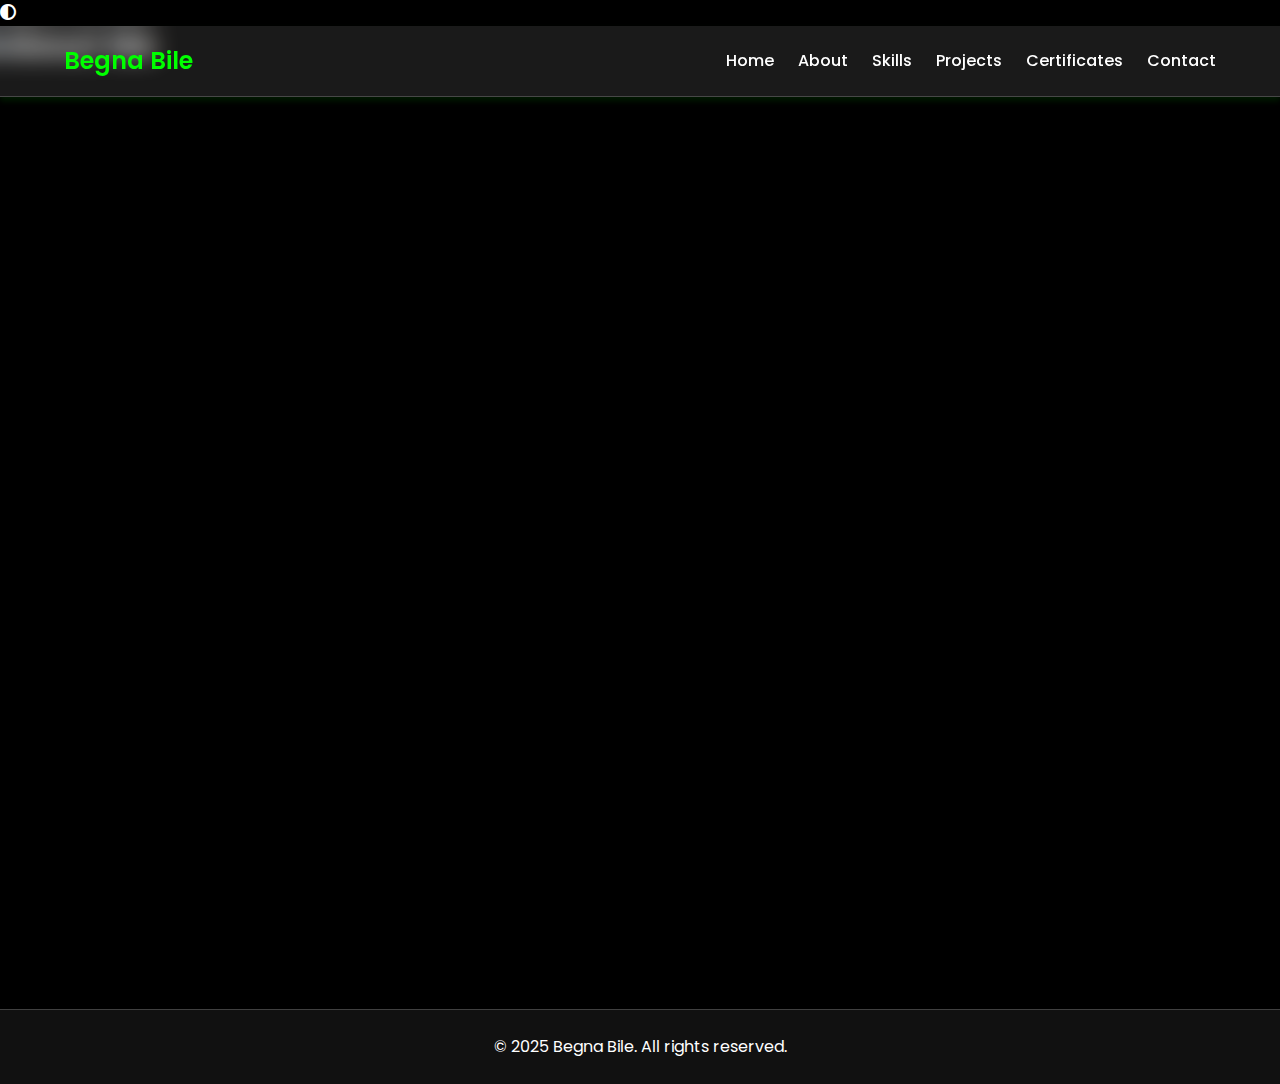
<file: about.html>
<!DOCTYPE html>
<html lang="en">
<head>
  <meta charset="UTF-8" />
  <meta name="viewport" content="width=device-width, initial-scale=1.0"/>
  <title>About - Begna Bile Portfolio</title>
  <link rel="stylesheet" href="styles.css" />
  <link rel="stylesheet" href="https://cdnjs.cloudflare.com/ajax/libs/font-awesome/6.0.0/css/all.min.css"/>
  <link href="https://fonts.googleapis.com/css2?family=Poppins:wght@300;400;600&display=swap" rel="stylesheet" />
  <link rel="icon" type="image/x-icon" href="image/favicon.ico">
</head>
<body>
  <div class="theme-toggle" onclick="toggleTheme()">
    <i class="fas fa-adjust"></i>
  </div>

  <header>
    <nav>
      <div class="logo">Begna Bile</div>
      <ul class="nav-links">
        <li><a href="index.html">Home</a></li>
        <li><a href="about.html">About</a></li>
        <li><a href="skills.html">Skills</a></li>
        <li><a href="projects.html">Projects</a></li>
        <li><a href="certificates.html">Certificates</a></li>
        <li><a href="contact.html">Contact</a></li>
      </ul>
    </nav>
  </header>

  <section id="about">
    <h2>About Me</h2>
    <div class="about-content">
      <img src="image/profilic.jpg" alt="Profile Picture" class="about-pic" />
      <div class="about-text">
        <p><strong>Gold Medalist</strong> in Electrical and Computer Engineering from Wollega University (CGPA 3.91).</p>
        <p><strong>BI Developer</strong> at Siinqee Bank since Dec 2022. Skilled in Oracle BI, SQL, PL/SQL, React, and digital marketing.</p>
        <p>Certified in Oracle 19C DBA, PL/SQL, and Financial Inclusion.</p>
        <a href="files/cv.pdf" download class="cta-button download-btn">Download CV</a>
      </div>
    </div>
  </section>

  <footer>
    <p>&copy; 2025 Begna Bile. All rights reserved.</p>
  </footer>

  <script src="script.js"></script>
</body>
</html>
</file>
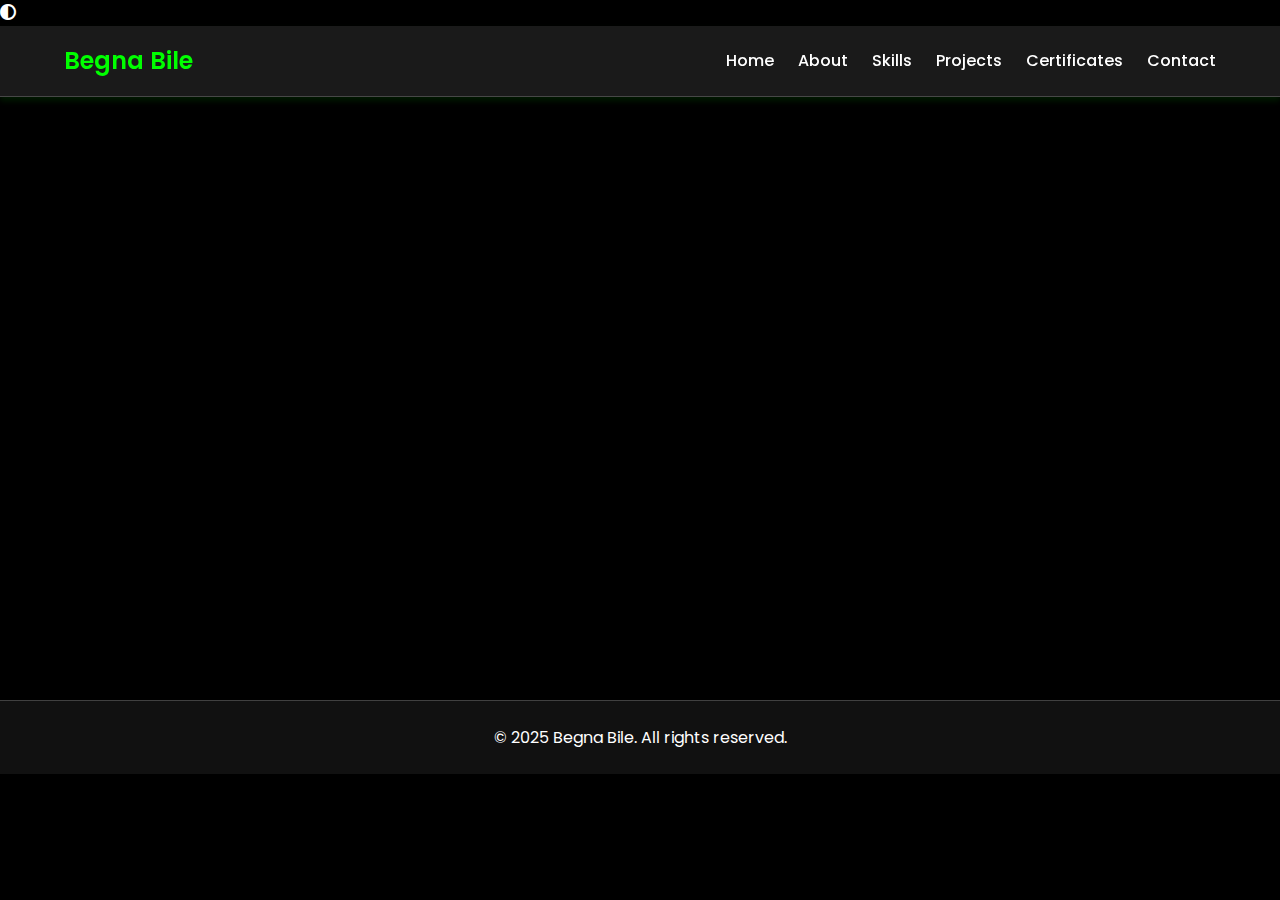
<file: contact.html>
<!DOCTYPE html>
<html lang="en">
<head>
  <meta charset="UTF-8" />
  <meta name="viewport" content="width=device-width, initial-scale=1.0"/>
  <title>Contact - Begna Bile Portfolio</title>
  <link rel="stylesheet" href="styles.css" />
  <link rel="stylesheet" href="https://cdnjs.cloudflare.com/ajax/libs/font-awesome/6.0.0/css/all.min.css"/>
  <link href="https://fonts.googleapis.com/css2?family=Poppins:wght@300;400;600&display=swap" rel="stylesheet" />
  <link rel="icon" type="image/x-icon" href="image/favicon.ico">
</head>
<body>
  <div class="theme-toggle" onclick="toggleTheme()">
    <i class="fas fa-adjust"></i>
  </div>

  <header>
    <nav>
      <div class="logo">Begna Bile</div>
      <ul class="nav-links">
        <li><a href="index.html">Home</a></li>
        <li><a href="about.html">About</a></li>
        <li><a href="skills.html">Skills</a></li>
        <li><a href="projects.html">Projects</a></li>
        <li><a href="certificates.html">Certificates</a></li>
        <li><a href="contact.html">Contact</a></li>
      </ul>
    </nav>
  </header>

  <section id="contact">
    <h2>Contact Me</h2>
    <div class="contact-container">
      <div class="contact-info">
        <h3>Get in Touch</h3>
        <p>Feel free to reach out for collaborations or just a friendly hello</p>
        <div class="contact-details">
          <a href="tel:+251935443209" class="contact-link">
            <i class="fas fa-phone"></i>
            <span>+251935443209</span>
          </a>
          <a href="mailto:begnabile123@gmail.com" class="contact-link">
            <i class="fas fa-envelope"></i>
            <span>begnabile123@gmail.com</span>
          </a>
          <a href="https://t.me/begnab" target="_blank" class="contact-link">
            <i class="fab fa-telegram"></i>
            <span>@begnab</span>
          </a>
          <div class="social-links">
            <a href="https://github.com/begnn-bile" target="_blank" class="social-link">
              <i class="fab fa-github"></i>
            </a>
            <a href="https://www.linkedin.com/in/begna-bile-35b897211" target="_blank" class="social-link">
              <i class="fab fa-linkedin"></i>
            </a>
          </div>
        </div>
      </div>
      <form id="contact-form">
        <input type="text" placeholder="Your Name" required>
        <input type="email" placeholder="Your Email" required>
        <textarea placeholder="Your Message" required></textarea>
        <button type="submit" class="submit-btn">Send Message</button>
      </form>
    </div>
  </section>

  <footer>
    <p>&copy; 2025 Begna Bile. All rights reserved.</p>
  </footer>

  <script src="script.js"></script>
</body>
</html>
</file>
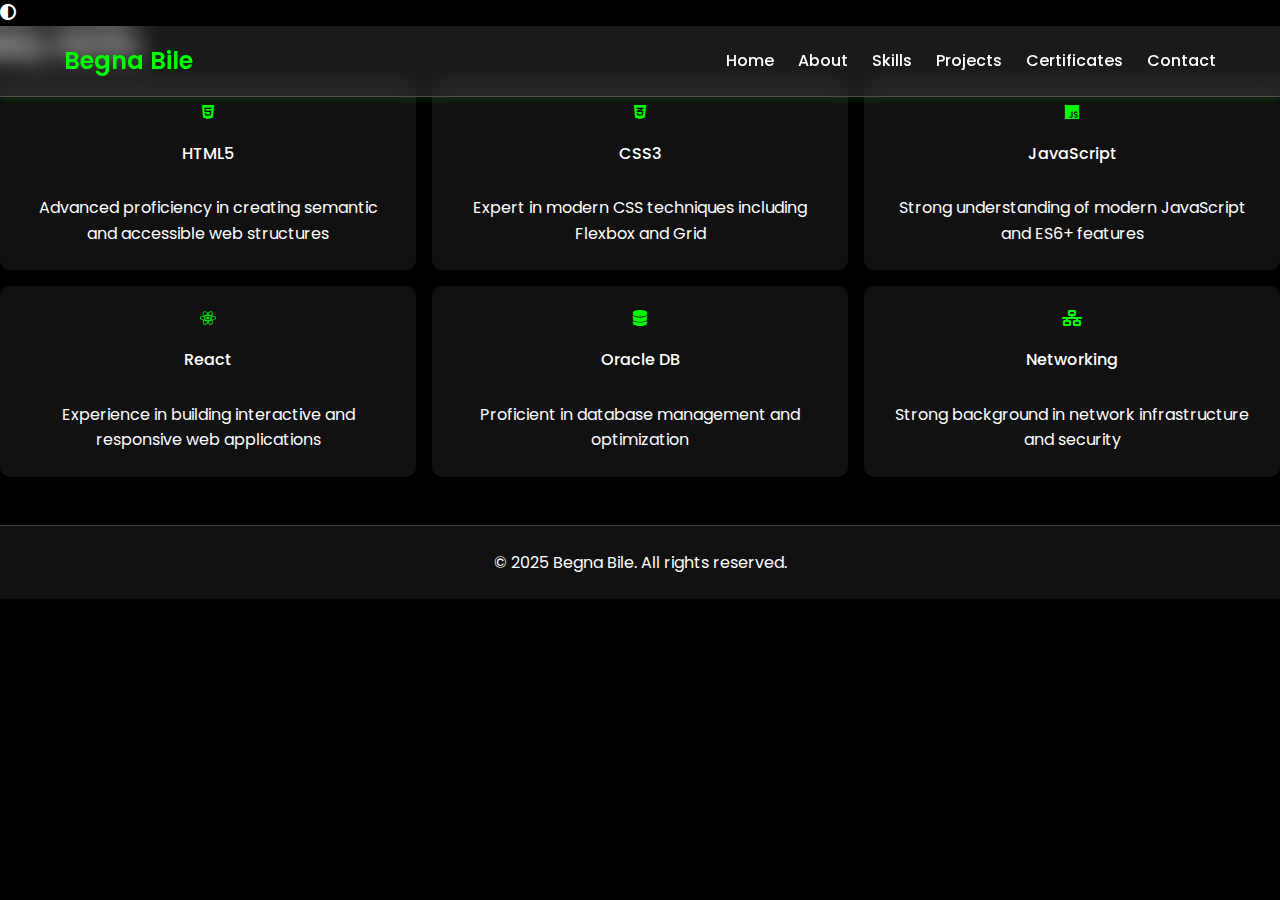
<file: skills.html>
<!DOCTYPE html>
<html lang="en">
<head>
  <meta charset="UTF-8" />
  <meta name="viewport" content="width=device-width, initial-scale=1.0"/>
  <title>Skills - Begna Bile Portfolio</title>
  <link rel="stylesheet" href="styles.css" />
  <link rel="stylesheet" href="https://cdnjs.cloudflare.com/ajax/libs/font-awesome/6.0.0/css/all.min.css"/>
  <link href="https://fonts.googleapis.com/css2?family=Poppins:wght@300;400;600&display=swap" rel="stylesheet" />
  <link rel="icon" type="image/x-icon" href="image/favicon.ico">
</head>
<body>
  <div class="theme-toggle" onclick="toggleTheme()">
    <i class="fas fa-adjust"></i>
  </div>

  <header>
    <nav>
      <div class="logo">Begna Bile</div>
      <ul class="nav-links">
        <li><a href="index.html">Home</a></li>
        <li><a href="about.html">About</a></li>
        <li><a href="skills.html">Skills</a></li>
        <li><a href="projects.html">Projects</a></li>
        <li><a href="certificates.html">Certificates</a></li>
        <li><a href="contact.html">Contact</a></li>
      </ul>
    </nav>
  </header>

  <section id="skills">
    <h2>My Skills</h2>
    <div class="skills-container">
      <div class="skill-card">
        <i class="fab fa-html5"></i>
        <h3>HTML5</h3>
        <p>Advanced proficiency in creating semantic and accessible web structures</p>
      </div>
      <div class="skill-card">
        <i class="fab fa-css3-alt"></i>
        <h3>CSS3</h3>
        <p>Expert in modern CSS techniques including Flexbox and Grid</p>
      </div>
      <div class="skill-card">
        <i class="fab fa-js"></i>
        <h3>JavaScript</h3>
        <p>Strong understanding of modern JavaScript and ES6+ features</p>
      </div>
      <div class="skill-card">
        <i class="fab fa-react"></i>
        <h3>React</h3>
        <p>Experience in building interactive and responsive web applications</p>
      </div>
      <div class="skill-card">
        <i class="fas fa-database"></i>
        <h3>Oracle DB</h3>
        <p>Proficient in database management and optimization</p>
      </div>
      <div class="skill-card">
        <i class="fas fa-network-wired"></i>
        <h3>Networking</h3>
        <p>Strong background in network infrastructure and security</p>
      </div>
    </div>
  </section>

  <footer>
    <p>&copy; 2025 Begna Bile. All rights reserved.</p>
  </footer>

  <script src="script.js"></script>
</body>
</html>
</file>
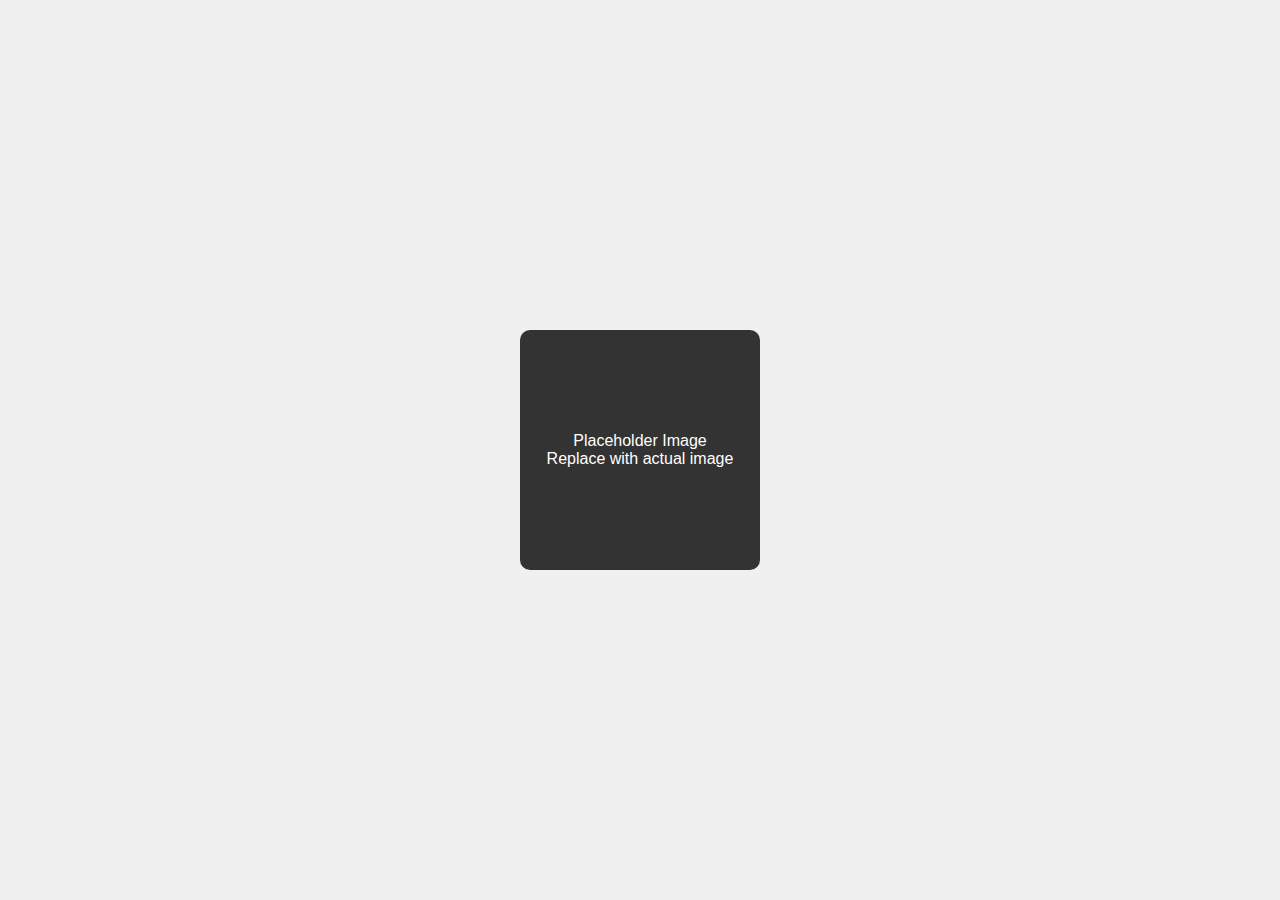
<file: image/placeholder.html>
<!DOCTYPE html>
<html>
<head>
  <style>
    body {
      margin: 0;
      padding: 0;
      display: flex;
      justify-content: center;
      align-items: center;
      height: 100vh;
      background: #f0f0f0;
    }
    .placeholder {
      width: 200px;
      height: 200px;
      background: #333;
      color: white;
      display: flex;
      justify-content: center;
      align-items: center;
      font-family: Arial, sans-serif;
      text-align: center;
      padding: 20px;
      border-radius: 10px;
    }
  </style>
</head>
<body>
  <div class="placeholder">
    Placeholder Image<br>
    Replace with actual image
  </div>
</body>
</html>
</file>
<file: styles.css>
/* Global reset and base styles */
* {
  margin: 0;
  padding: 0;
  box-sizing: border-box;
  font-family: 'Poppins', sans-serif;
}

:root {
  /* Color system */
  --primary-color: #00ff00;
  --secondary-color: #00cc00;
  --accent-color: #ffd700;
  --text-color: #ffffff;
  --bg-color: #000000;
  --card-bg: #111111;
  --glass-bg: rgba(255, 255, 255, 0.1);
  --glass-border: rgba(255, 255, 255, 0.2);
  
  /* Typography */
  --font-heading: 'Poppins', sans-serif;
  --font-body: 'Poppins', sans-serif;
  --font-mono: 'Courier New', monospace;
  
  /* Font sizes */
  --fs-xs: 0.875rem;
  --fs-sm: 1rem;
  --fs-md: 1.125rem;
  --fs-lg: 1.5rem;
  --fs-xl: 2rem;
  --fs-2xl: 2.5rem;
  
  /* Font weights */
  --fw-light: 300;
  --fw-regular: 400;
  --fw-medium: 500;
  --fw-semibold: 600;
  --fw-bold: 700;
  
  /* Gradients */
  --gradient-primary: linear-gradient(135deg, #00ff00 0%, #00cc00 100%);
  --gradient-secondary: linear-gradient(135deg, #00cc00 0%, #00ff00 100%);
  --gradient-accent: linear-gradient(135deg, #ffd700 0%, #ffa500 100%);
  
  /* Shadows */
  --shadow-sm: 0 4px 6px rgba(0, 255, 0, 0.1);
  --shadow-md: 0 8px 15px rgba(0, 255, 0, 0.2);
  --shadow-lg: 0 12px 20px rgba(0, 255, 0, 0.3);
  
  /* Transitions */
  --transition: all 0.3s cubic-bezier(0.4, 0, 0.2, 1);
  
  /* Spacing */
  --spacing-xs: 0.5rem;
  --spacing-sm: 1rem;
  --spacing-md: 1.5rem;
  --spacing-lg: 2rem;
  --spacing-xl: 3rem;
  
  /* Border radius */
  --radius-sm: 8px;
  --radius-md: 12px;
  --radius-lg: 20px;
  --radius-full: 9999px;
}

body {
  font-family: var(--font-body);
  font-size: var(--fs-sm);
  font-weight: var(--fw-regular);
  line-height: 1.6;
  color: var(--text-color);
  background-color: var(--bg-color);
  overflow-x: hidden;
}

h1, h2, h3, h4, h5, h6 {
  font-family: var(--font-heading);
  font-weight: var(--fw-semibold);
  line-height: 1.2;
  margin-bottom: 1rem;
}

h1 {
  font-size: var(--fs-2xl);
}

h2 {
  font-size: var(--fs-xl);
}

h3 {
  font-size: var(--fs-lg);
}

/* Header styles */
header {
  position: fixed;
  width: 100%;
  background: var(--glass-bg);
  backdrop-filter: blur(12px);
  padding: var(--spacing-sm) 0;
  z-index: 100;
  border-bottom: 1px solid var(--glass-border);
  box-shadow: var(--shadow-sm);
}

nav {
  max-width: 1200px;
  margin: 0 auto;
  padding: 0 var(--spacing-md);
  display: flex;
  justify-content: space-between;
  align-items: center;
}

.logo {
  font-size: 1.5rem;
  font-weight: 600;
  color: var(--primary-color);
}

.nav-links {
  display: flex;
  gap: var(--spacing-md);
  list-style: none;
  align-items: center;
}

.nav-links a {
  color: var(--text-color);
  text-decoration: none;
  font-weight: 500;
  padding: var(--spacing-xs) 0;
  position: relative;
  transition: var(--transition);
}

.nav-links a::after {
  content: '';
  position: absolute;
  bottom: 0;
  left: 0;
  width: 0;
  height: 2px;
  background: var(--gradient-primary);
  transition: var(--transition);
}

.nav-links a:hover::after {
  width: 100%;
}

.nav-buttons {
  display: flex;
  gap: var(--spacing-sm);
  align-items: center;
}

.cta-button, .download-btn {
  display: inline-block;
  padding: var(--spacing-xs) var(--spacing-sm);
  border-radius: var(--radius-full);
  font-weight: 600;
  text-decoration: none;
  transition: var(--transition);
  font-size: 0.9rem;
}

.cta-button {
  background: var(--text-color);
  color: var(--primary-color);
  box-shadow: var(--shadow-sm);
}

.download-btn {
  background: transparent;
  border: 2px solid var(--text-color);
  color: var(--text-color);
}

.cta-button:hover, .download-btn:hover {
  transform: translateY(-2px);
  box-shadow: var(--shadow-md);
}

/* Animation keyframes */
@keyframes fadeIn {
  from {
    opacity: 0;
    transform: translateY(20px);
  }
  to {
    opacity: 1;
    transform: translateY(0);
  }
}

@keyframes slideInLeft {
  from {
    opacity: 0;
    transform: translateX(-50px);
  }
  to {
    opacity: 1;
    transform: translateX(0);
  }
}

@keyframes slideInRight {
  from {
    opacity: 0;
    transform: translateX(50px);
  }
  to {
    opacity: 1;
    transform: translateX(0);
  }
}

@keyframes scaleIn {
  from {
    opacity: 0;
    transform: scale(0.9);
  }
  to {
    opacity: 1;
    transform: scale(1);
  }
}

@keyframes float {
  0% {
    transform: translateY(0px);
  }
  50% {
    transform: translateY(-20px);
  }
  100% {
    transform: translateY(0px);
  }
}

@keyframes pulse {
  0% {
    transform: scale(1);
  }
  50% {
    transform: scale(1.05);
  }
  100% {
    transform: scale(1);
  }
}

@keyframes rotate {
  from {
    transform: rotate(0deg);
  }
  to {
    transform: rotate(360deg);
  }
}

/* Animation classes */
.animate-fade {
  opacity: 0;
  animation: fadeIn 0.8s ease forwards;
}

.animate-slide-left {
  opacity: 0;
  animation: slideInLeft 0.8s ease forwards;
}

.animate-slide-right {
  opacity: 0;
  animation: slideInRight 0.8s ease forwards;
}

.animate-scale {
  opacity: 0;
  animation: scaleIn 0.8s ease forwards;
}

.animate-float {
  animation: float 3s ease-in-out infinite;
}

.animate-pulse {
  animation: pulse 2s ease-in-out infinite;
}

.animate-rotate {
  animation: rotate 10s linear infinite;
}

/* Animation delays */
.delay-1 { animation-delay: 0.2s; }
.delay-2 { animation-delay: 0.4s; }
.delay-3 { animation-delay: 0.6s; }
.delay-4 { animation-delay: 0.8s; }
.delay-5 { animation-delay: 1s; }

/* Update existing sections with animations */
.hero {
  display: flex;
  align-items: center;
  gap: var(--spacing-xl);
  margin-bottom: var(--spacing-xl);
  padding: var(--spacing-xl) var(--spacing-md);
  opacity: 0;
  animation: fadeIn 1s ease forwards;
}

.profile-pic {
  width: 200px;
  height: 200px;
  border-radius: var(--radius-full);
  object-fit: cover;
  border: 5px solid var(--text-color);
  box-shadow: var(--shadow-lg);
  flex-shrink: 0;
  animation: scaleIn 1s ease forwards;
  animation-delay: 0.3s;
}

.hero-content {
  flex: 1;
  text-align: left;
  animation: slideInRight 1s ease forwards;
  animation-delay: 0.5s;
}

.hero-content h1 {
  font-size: 2.2rem;
  margin-bottom: var(--spacing-sm);
  color: var(--text-color);
  line-height: 1.2;
}

.hero-content h2 {
  font-size: 1.1rem;
  margin-bottom: var(--spacing-md);
  color: rgba(255, 255, 255, 0.9);
  font-weight: 400;
}

.hero-content p {
  font-size: 1rem;
  color: rgba(255, 255, 255, 0.8);
  max-width: 600px;
}

/* About section */
.about-content {
  margin-bottom: var(--spacing-xl);
  opacity: 0;
  animation: fadeIn 1s ease forwards;
  animation-delay: 0.7s;
  background: var(--card-bg);
  padding: var(--spacing-lg);
  border-radius: var(--radius-md);
  border: 1px solid var(--glass-border);
  transition: var(--transition);
}

.about-content:hover {
  transform: translateY(-5px);
  box-shadow: var(--shadow-md);
  border-color: var(--primary-color);
}

.about-content h2 {
  font-size: 2rem;
  margin-bottom: var(--spacing-md);
  color: var(--primary-color);
  text-align: center;
  position: relative;
}

.about-content h2::after {
  content: '';
  position: absolute;
  bottom: -10px;
  left: 50%;
  transform: translateX(-50%);
  width: 50px;
  height: 3px;
  background: var(--gradient-primary);
  border-radius: var(--radius-full);
}

.about-content p {
  font-size: 1rem;
  line-height: 1.6;
  margin-bottom: var(--spacing-sm);
  color: rgba(255, 255, 255, 0.9);
  transition: var(--transition);
}

.about-content p:hover {
  color: var(--text-color);
  transform: translateX(5px);
}

/* Main content layout */
.main-content {
  max-width: 1200px;
  margin: 0 auto;
  padding: calc(var(--spacing-xl) + 60px) var(--spacing-md) var(--spacing-xl);
}

/* Three column layout */
.three-columns {
  display: grid;
  grid-template-columns: repeat(3, 1fr);
  gap: var(--spacing-md);
  margin-bottom: var(--spacing-xl);
  opacity: 0;
  animation: fadeIn 1s ease forwards;
  animation-delay: 0.9s;
}

.column {
  background: var(--card-bg);
  padding: var(--spacing-md);
  border-radius: var(--radius-md);
  border: 2px solid var(--glass-border);
  box-shadow: var(--shadow-sm);
  opacity: 0;
  animation: scaleIn 0.8s ease forwards;
}

.column:nth-child(1) { animation-delay: 1.1s; }
.column:nth-child(2) { animation-delay: 1.3s; }
.column:nth-child(3) { animation-delay: 1.5s; }

.column h2 {
  font-size: 1.5rem;
  margin-bottom: var(--spacing-md);
  color: var(--primary-color);
  text-align: center;
  border-bottom: 2px solid var(--glass-border);
  padding-bottom: var(--spacing-sm);
}

/* Skills column */
.skills-container {
  display: grid;
  grid-template-columns: repeat(3, 1fr);
  gap: var(--spacing-sm);
}

.skill-card {
  background: var(--card-bg);
  padding: 1.5rem;
  border-radius: 10px;
  text-align: center;
  transition: transform 0.3s ease, box-shadow 0.3s ease;
  display: flex;
  flex-direction: column;
  align-items: center;
  gap: 1rem;
  cursor: pointer;
  position: relative;
  overflow: hidden;
  transform-origin: center;
}

.skill-card i {
  color: var(--primary-color);
  margin-bottom: 0.5rem;
  transition: var(--transition);
}

.skill-card:hover {
  transform: translateY(-5px) scale(1.02);
  box-shadow: 0 10px 20px rgba(0, 255, 0, 0.2);
}

.skill-card:hover i {
  animation: pulse 1s infinite;
  color: var(--primary-color);
}

.skill-card h3 {
  font-size: var(--fs-sm);
  font-weight: var(--fw-medium);
  color: var(--text-color);
}

/* Projects column */
.projects-grid {
  display: flex;
  flex-direction: column;
  gap: var(--spacing-sm);
}

.project-card {
  background: var(--card-bg);
  padding: 1.5rem;
  border-radius: 10px;
  text-align: center;
  transition: transform 0.3s ease, box-shadow 0.3s ease;
  display: flex;
  flex-direction: column;
  align-items: center;
  gap: 1rem;
  cursor: pointer;
  position: relative;
  overflow: hidden;
  transform-origin: center;
}

.project-card i {
  color: var(--primary-color);
  margin-bottom: 0.5rem;
  transition: var(--transition);
}

.project-card:hover {
  transform: translateY(-5px) scale(1.02);
  box-shadow: 0 10px 20px rgba(0, 255, 0, 0.2);
}

.project-card:hover i {
  animation: pulse 1s infinite;
  color: var(--primary-color);
}

.project-link {
  display: inline-block;
  margin-top: var(--spacing-xs);
  color: var(--primary-color);
  text-decoration: none;
  font-weight: 600;
}

/* Certifications column */
.certifications-grid {
  display: flex;
  flex-direction: column;
  gap: var(--spacing-sm);
}

.certification-card {
  background: var(--card-bg);
  padding: 1.5rem;
  border-radius: 10px;
  display: flex;
  align-items: center;
  gap: 1.5rem;
  transition: transform 0.3s ease, box-shadow 0.3s ease;
  cursor: pointer;
  position: relative;
  overflow: hidden;
  transform-origin: center;
}

.certification-card i {
  color: var(--primary-color);
  min-width: 60px;
  text-align: center;
  transition: var(--transition);
}

.certification-card:hover {
  transform: translateY(-5px) scale(1.02);
  box-shadow: 0 10px 20px rgba(0, 255, 0, 0.2);
}

.certification-card:hover i {
  animation: pulse 1s infinite;
  color: var(--primary-color);
}

.certification-content {
  flex: 1;
}

.certification-link {
  display: inline-block;
  padding: var(--spacing-xs) var(--spacing-sm);
  background: var(--gradient-primary);
  color: var(--text-color);
  text-decoration: none;
  border-radius: var(--radius-sm);
  font-weight: 600;
  font-size: 0.9rem;
  margin-top: var(--spacing-xs);
}

/* Contact section */
#contact {
  margin-top: var(--spacing-xl);
  text-align: center;
  opacity: 0;
  animation: fadeIn 1s ease forwards;
  animation-delay: 1.7s;
}

.contact-info {
  display: grid;
  grid-template-columns: repeat(auto-fit, minmax(250px, 1fr));
  gap: var(--spacing-md);
  margin-bottom: var(--spacing-xl);
}

.contact-card {
  background: var(--card-bg);
  padding: var(--spacing-md);
  border-radius: var(--radius-md);
  border: 1px solid var(--glass-border);
  display: flex;
  align-items: center;
  gap: var(--spacing-sm);
  transition: var(--transition);
  opacity: 0;
  animation: scaleIn 0.8s ease forwards;
}

.contact-card:hover {
  transform: translateY(-5px);
  box-shadow: var(--shadow-md);
  border-color: var(--primary-color);
}

.contact-card i {
  font-size: 1.5rem;
  color: var(--primary-color);
  flex-shrink: 0;
}

.contact-details {
  text-align: left;
}

.contact-details h3 {
  font-size: var(--fs-sm);
  color: var(--text-color);
  margin-bottom: var(--spacing-xs);
}

.contact-details a {
  color: var(--text-color);
  text-decoration: none;
  font-size: var(--fs-sm);
  transition: var(--transition);
}

.contact-details a:hover {
  color: var(--primary-color);
}

#contact-form {
  max-width: 600px;
  margin: 0 auto;
  display: flex;
  flex-direction: column;
  gap: var(--spacing-sm);
  opacity: 0;
  animation: fadeIn 1s ease forwards;
  animation-delay: 2.9s;
}

#contact-form input,
#contact-form textarea {
  padding: var(--spacing-sm);
  border: 2px solid var(--glass-border);
  border-radius: var(--radius-md);
  background: var(--card-bg);
  color: var(--text-color);
  font-family: var(--font-body);
}

#contact-form textarea {
  min-height: 150px;
  resize: vertical;
}

.submit-btn {
  padding: var(--spacing-sm) var(--spacing-md);
  background: var(--gradient-primary);
  color: var(--text-color);
  border: none;
  border-radius: var(--radius-full);
  cursor: pointer;
  font-weight: 600;
  transition: var(--transition);
}

.submit-btn:hover {
  transform: translateY(-2px);
  box-shadow: var(--shadow-md);
}

/* Social links */
.social-links {
  display: flex;
  justify-content: center;
  gap: var(--spacing-md);
  margin-top: var(--spacing-lg);
}

.social-links a {
  color: var(--text-color);
  font-size: 1.2rem;
}

/* Footer */
footer {
  text-align: center;
  padding: var(--spacing-md);
  background: var(--card-bg);
  color: var(--text-color);
  border-top: 1px solid var(--glass-border);
  margin-top: var(--spacing-xl);
}

/* Responsive design */
@media (max-width: 768px) {
  .hero {
    flex-direction: column;
    text-align: center;
    gap: var(--spacing-md);
  }

  .hero-content {
    text-align: center;
  }

  .profile-pic {
    width: 180px;
    height: 180px;
  }

  .three-columns {
    grid-template-columns: 1fr;
  }

  .skills-container {
    grid-template-columns: repeat(2, 1fr);
  }
  
  h1 {
    font-size: var(--fs-xl);
  }
  
  h2 {
    font-size: var(--fs-lg);
  }
  
  h3 {
    font-size: var(--fs-md);
  }

  .contact-info {
    grid-template-columns: repeat(2, 1fr);
  }

  .skill-card i,
  .project-card i,
  .certification-card i {
    font-size: 2.5rem;
  }
}

@media (max-width: 480px) {
  .skills-container {
    grid-template-columns: 1fr;
  }
  
  .skill-card i,
  .project-card i,
  .certification-card i {
    font-size: 2rem;
  }

  .social-links {
    flex-wrap: wrap;
  }

  .contact-info {
    grid-template-columns: 1fr;
  }
  
  .contact-card {
    padding: var(--spacing-sm);
  }
}

/* Hover animations */
.skill-card:hover,
.project-card:hover,
.certification-card:hover,
.contact-card:hover {
  transform: translateY(-5px) scale(1.02);
  transition: all 0.3s ease;
}

/* Scroll animations */
.scroll-animate {
  opacity: 0;
  transform: translateY(20px);
  transition: all 0.8s ease;
}

.scroll-animate.visible {
  opacity: 1;
  transform: translateY(0);
}

/* Audio Player Styles */
.audio-player {
  position: fixed;
  bottom: 20px;
  right: 20px;
  z-index: 1000;
  background: var(--glass-bg);
  backdrop-filter: blur(12px);
  padding: var(--spacing-sm);
  border-radius: var(--radius-full);
  border: 1px solid var(--glass-border);
  box-shadow: var(--shadow-md);
  display: flex;
  align-items: center;
  gap: var(--spacing-sm);
  transition: var(--transition);
}

.audio-player:hover {
  transform: translateY(-5px);
  box-shadow: var(--shadow-lg);
}

.audio-controls {
  display: flex;
  align-items: center;
  gap: var(--spacing-sm);
}

.music-btn {
  background: transparent;
  border: none;
  color: var(--text-color);
  font-size: 1.2rem;
  cursor: pointer;
  padding: var(--spacing-xs);
  border-radius: var(--radius-full);
  transition: var(--transition);
}

.music-btn:hover {
  color: var(--primary-color);
  transform: scale(1.1);
}

#volume-control {
  -webkit-appearance: none;
  width: 80px;
  height: 4px;
  background: var(--glass-bg);
  border-radius: var(--radius-full);
  outline: none;
  opacity: 0.7;
  transition: var(--transition);
}

#volume-control:hover {
  opacity: 1;
}

#volume-control::-webkit-slider-thumb {
  -webkit-appearance: none;
  appearance: none;
  width: 12px;
  height: 12px;
  background: var(--primary-color);
  border-radius: var(--radius-full);
  cursor: pointer;
  transition: var(--transition);
}

#volume-control::-webkit-slider-thumb:hover {
  transform: scale(1.2);
}

/* Music toggle button in header */
.music-toggle {
  background: transparent;
  border: none;
  color: var(--text-color);
  font-size: 1.2rem;
  cursor: pointer;
  padding: var(--spacing-xs);
  border-radius: var(--radius-full);
  transition: var(--transition);
}

.music-toggle:hover {
  color: var(--primary-color);
  transform: scale(1.1);
}

/* Responsive adjustments */
@media (max-width: 768px) {
  .audio-player {
    bottom: 10px;
    right: 10px;
    padding: var(--spacing-xs);
  }
  
  #volume-control {
    width: 60px;
  }
}

@media (max-width: 480px) {
  .audio-player {
    display: none;
  }
  
  .music-toggle {
    display: none;
  }
}

/* Hero section images */
.hero-images {
  position: relative;
  display: flex;
  flex-direction: column;
  align-items: center;
}

.tech-icons {
  position: absolute;
  top: 0;
  left: 0;
  width: 100%;
  height: 100%;
  display: flex;
  justify-content: space-around;
  align-items: center;
}

.tech-icon {
  width: 40px;
  height: 40px;
  opacity: 0;
  animation: float 3s ease-in-out infinite;
}

.tech-icon:nth-child(1) { animation-delay: 0s; }
.tech-icon:nth-child(2) { animation-delay: 0.5s; }
.tech-icon:nth-child(3) { animation-delay: 1s; }

/* About section image */
.about-image {
  position: relative;
  margin-bottom: var(--spacing-md);
  border-radius: var(--radius-md);
  overflow: hidden;
}

.tech-background {
  width: 100%;
  height: 200px;
  object-fit: cover;
  filter: brightness(0.7);
  transition: var(--transition);
}

.about-image:hover .tech-background {
  transform: scale(1.05);
  filter: brightness(0.8);
}

.overlay-text {
  position: absolute;
  top: 50%;
  left: 50%;
  transform: translate(-50%, -50%);
  text-align: center;
  color: var(--text-color);
  z-index: 1;
}

/* Skills section images */
.skill-icon {
  width: 40px;
  height: 40px;
  margin-bottom: var(--spacing-xs);
  transition: var(--transition);
}

.skill-card:hover .skill-icon {
  transform: scale(1.2) rotate(10deg);
  filter: drop-shadow(0 0 5px var(--primary-color));
}

/* Project section images */
.project-image {
  width: 100%;
  height: 150px;
  object-fit: cover;
  border-radius: var(--radius-sm) var(--radius-sm) 0 0;
  margin-bottom: var(--spacing-sm);
  transition: var(--transition);
}

.project-card:hover .project-image {
  transform: scale(1.05);
  filter: brightness(1.1);
}

/* Certification section images */
.cert-image {
  width: 60px;
  height: 60px;
  object-fit: contain;
  margin-right: var(--spacing-sm);
  transition: var(--transition);
}

.certification-card:hover .cert-image {
  transform: scale(1.1) rotate(5deg);
  filter: drop-shadow(0 0 5px var(--primary-color));
}

/* Image hover effects */
img {
  transition: var(--transition);
}

img:hover {
  transform: scale(1.05);
}

/* Responsive adjustments */
@media (max-width: 768px) {
  .tech-icons {
    display: none;
  }
  
  .tech-background {
    height: 150px;
  }
  
  .skill-icon {
    width: 30px;
    height: 30px;
  }
  
  .cert-image {
    width: 50px;
    height: 50px;
  }
}

@media (max-width: 480px) {
  .project-image {
    height: 120px;
  }
  
  .tech-background {
    height: 120px;
  }
}

/* Add new interactive styles */
.skill-card::before,
.project-card::before,
.certification-card::before {
  content: '';
  position: absolute;
  top: 0;
  left: 0;
  width: 100%;
  height: 100%;
  background: var(--gradient-primary);
  opacity: 0;
  transition: var(--transition);
  z-index: -1;
}

.skill-card:hover::before,
.project-card:hover::before,
.certification-card:hover::before {
  opacity: 0.1;
}

/* Add typing effect to headings */
.typing-text {
  display: inline-block;
  overflow: hidden;
  border-right: 2px solid var(--primary-color);
  white-space: nowrap;
  animation: typing 3.5s steps(40, end), blink-caret 0.75s step-end infinite;
}

@keyframes typing {
  from { width: 0 }
  to { width: 100% }
}

@keyframes blink-caret {
  from, to { border-color: transparent }
  50% { border-color: var(--primary-color) }
}

/* Add scroll reveal animation */
.reveal {
  opacity: 0;
  transform: translateY(30px);
  transition: all 0.8s ease;
}

.reveal.active {
  opacity: 1;
  transform: translateY(0);
}

/* Add horizontal slide animation */
@keyframes slideRight {
  from {
    transform: translateX(-100%);
    opacity: 0;
  }
  to {
    transform: translateX(0);
    opacity: 1;
  }
}

@keyframes slideLeft {
  from {
    transform: translateX(100%);
    opacity: 0;
  }
  to {
    transform: translateX(0);
    opacity: 1;
  }
}

/* Add animation classes */
.slide-right {
  animation: slideRight 0.5s ease forwards;
}

.slide-left {
  animation: slideLeft 0.5s ease forwards;
}

/* Update card styles for animation */
.skill-card,
.project-card,
.certification-card {
  position: relative;
  overflow: hidden;
  transform-origin: center;
  transition: transform 0.3s ease, box-shadow 0.3s ease;
}

.skill-card.clicked,
.project-card.clicked,
.certification-card.clicked {
  transform: translateX(20px);
  box-shadow: 0 10px 20px rgba(0, 255, 0, 0.2);
}

/* Add ripple effect */
.ripple {
  position: absolute;
  border-radius: 50%;
  background: rgba(0, 255, 0, 0.3);
  transform: scale(0);
  animation: ripple 0.6s linear;
  pointer-events: none;
}

@keyframes ripple {
  to {
    transform: scale(4);
    opacity: 0;
  }
}

/* Update hover effects */
.skill-card:hover,
.project-card:hover,
.certification-card:hover {
  transform: translateY(-5px) scale(1.02);
  box-shadow: 0 10px 20px rgba(0, 255, 0, 0.2);
}

/* Add active state styles */
.skill-card:active,
.project-card:active,
.certification-card:active {
  transform: scale(0.98);
  transition: transform 0.1s ease;
}

/* Click animations */
@keyframes slideRight {
  from { transform: translateX(0); }
  to { transform: translateX(10px); }
}

@keyframes slideLeft {
  from { transform: translateX(0); }
  to { transform: translateX(-10px); }
}

.clicked {
  transform: scale(0.95);
  transition: transform 0.2s ease;
}

/* Ripple effect */
.ripple {
  position: absolute;
  border-radius: 50%;
  transform: scale(0);
  animation: ripple 0.6s linear;
  background-color: rgba(255, 255, 255, 0.7);
  pointer-events: none;
}

@keyframes ripple {
  to {
    transform: scale(4);
    opacity: 0;
  }
}

/* Make cards position relative for ripple effect */
.skill-card,
.project-card,
.certification-card {
  position: relative;
  overflow: hidden;
}
</file>
